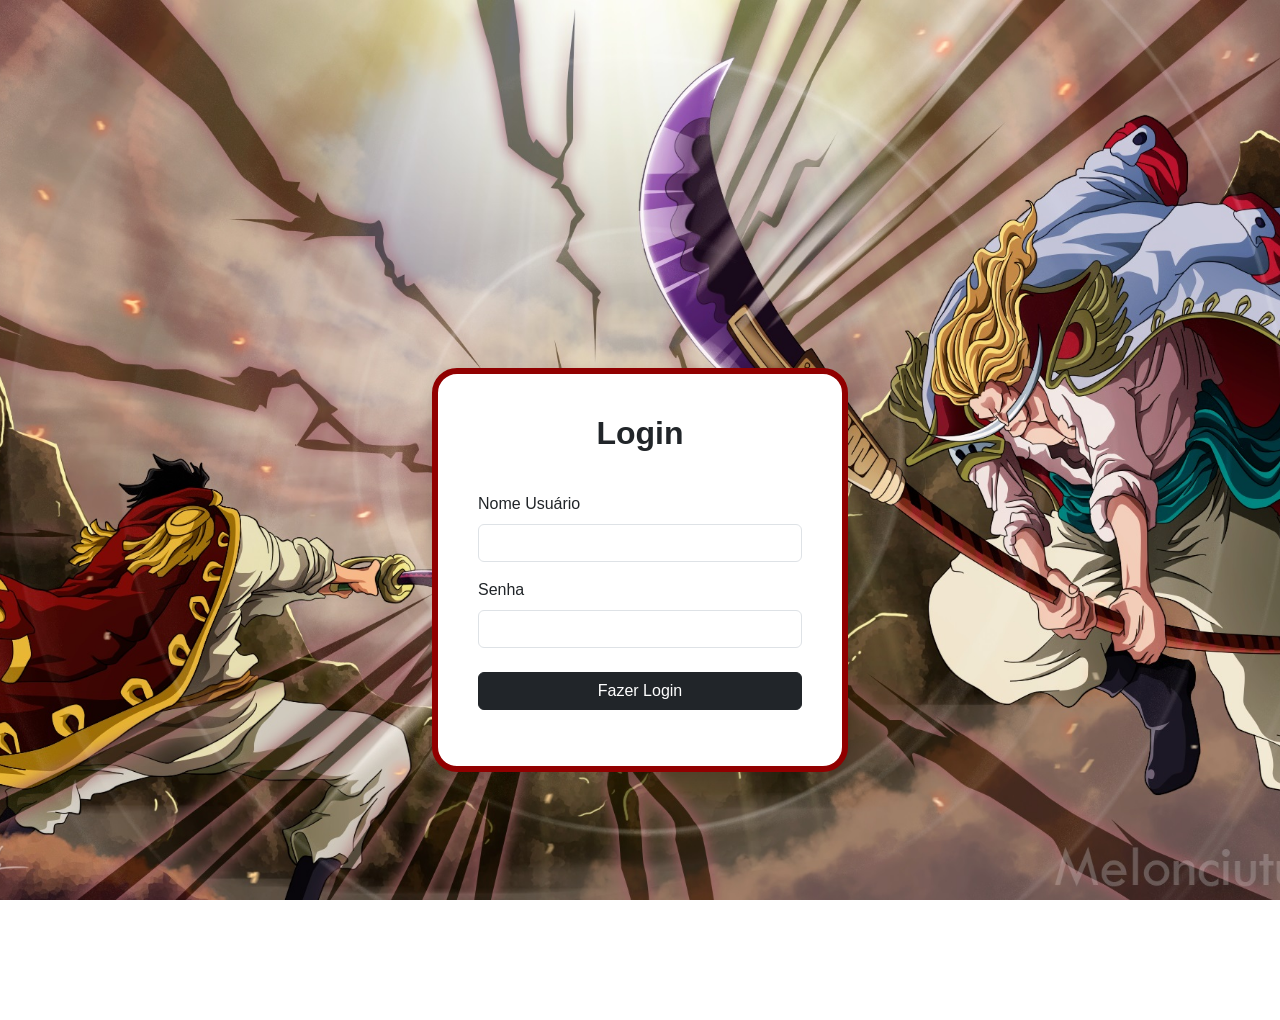
<file: index.html>
<!DOCTYPE html>
<html lang="pt-br">

<head>
    <meta charset="UTF-8">
    <meta name="viewport" content="width=device-width, initial-scale=1.0">
    <title>Tela de Login</title>
    <link rel="icon" href="assets/image/site-icon.jpg">
    <link href="https://cdn.jsdelivr.net/npm/bootstrap@5.3.3/dist/css/bootstrap.min.css" rel="stylesheet"
        crossorigin="anonymous">
    <link rel="stylesheet" href="styles/style.css">
</head>

<body id="body-index" class="text-black">

    <main>
        <div class="d-flex justify-content-center align-items-center vh-100 px-3">
            <div class="col-12 col-sm-10 col-md-6 col-lg-4">

                <div class="card shadow p-4 borda">
                    <div class="card-body">

                        <form id="form-login" class="row g-3">
                            <h2 id="titulo" class="text-center mb-4 fw-bold">Login</h2>

                            <div class="col-12">
                                <label for="nome" class="form-label">Nome Usuário</label>
                                <input type="text" class="form-control" id="nome" required>
                            </div>

                            <div class="col-12">
                                <label for="senha" class="form-label">Senha</label>
                                <input type="password" class="form-control" id="senha" required>
                            </div>

                            <div class="col-12 mt-4">
                                <button type="submit" class="btn btn-dark w-100 btn-envio">
                                    Fazer Login
                                </button>
                            </div>
                        </form>

                        <div id="mensagem" class="text-center mt-3"></div>
                        <div class="toggle text-center mt-2" id="toggle"></div>

                    </div>
                </div>

            </div>
        </div>
    </main>

    <script src="https://cdn.jsdelivr.net/npm/bootstrap@5.3.3/dist/js/bootstrap.bundle.min.js"
        crossorigin="anonymous"></script>
    <script src="scripts/script.js"></script>

</body>

</html>
</file>
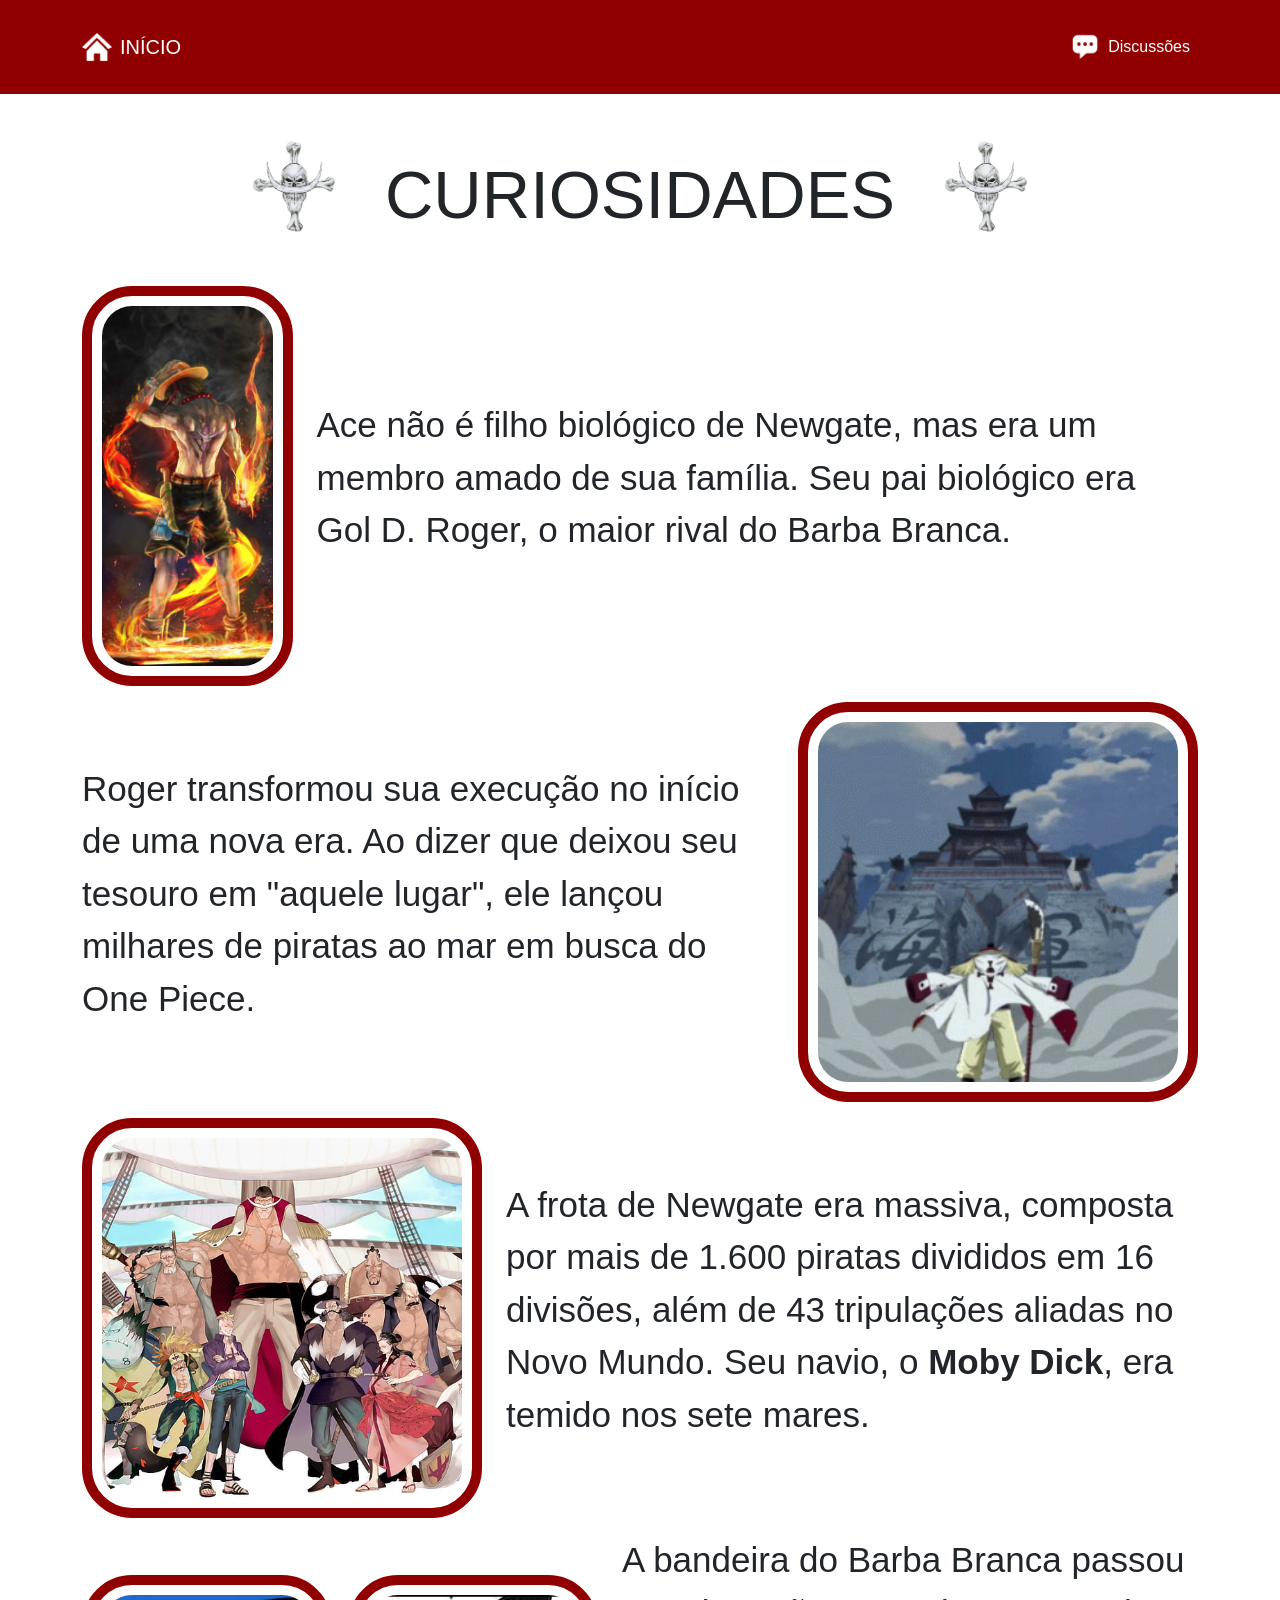
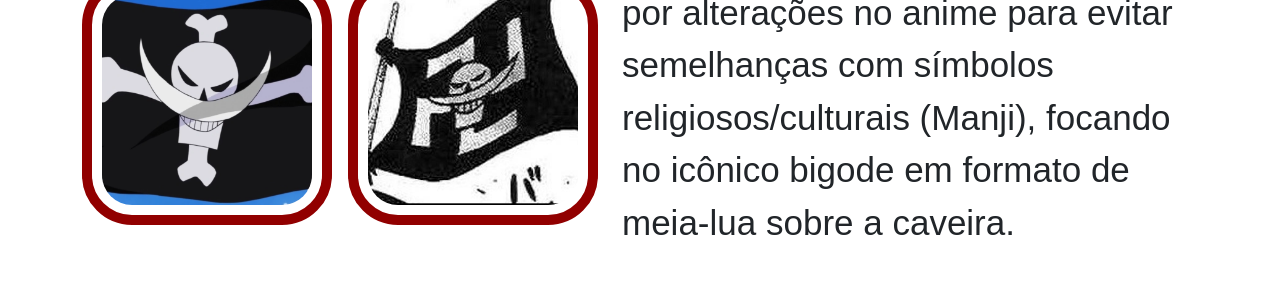
<file: public/curiosidades.html>
<!DOCTYPE html>
<html lang="pt-br">

<head>
    <meta charset="UTF-8">
    <meta name="viewport" content="width=device-width, initial-scale=1.0">
    <title>Curiosidades</title>
    <link rel="icon" href="../assets/image/site-icon.jpg">
    <link href="https://cdn.jsdelivr.net/npm/bootstrap@5.3.3/dist/css/bootstrap.min.css" rel="stylesheet">
    <link rel="stylesheet" href="../styles/style.css">
</head>

<body id="body-curiosidades">
    <header>
        <nav id="navbar" class="navbar navbar-expand-lg fixed-top p-4">
            <div class="container">
                <a class="navbar-brand d-flex align-items-center gap-2" href="main.html">
                    <img src="../assets/image/home-icon.png" alt="Home" class="navbar-icon">
                    INÍCIO
                </a>
                <button class="navbar-toggler" type="button" data-bs-toggle="collapse" data-bs-target="#navbarNav">
                    <span class="navbar-toggler-icon"></span>
                </button>
                <div class="collapse navbar-collapse" id="navbarNav">
                    <div class="navbar-nav ms-auto">
                        <a class="nav-link d-flex align-items-center gap-2" href="discussoes.html">
                            <img src="../assets/image/chat-icon.png" alt="Discussões" class="navbar-icon">
                            Discussões
                        </a>
                    </div>
                </div>
            </div>
        </nav>
    </header>

    <main id="curiosidades" class="container">

        <div class="d-flex justify-content-center align-items-center gap-3 mb-3">
            <img class="titulo-icon d-none d-sm-block" src="../assets/image/tripulacao-icon.png" alt="Ícone">
            <h1>CURIOSIDADES</h1>
            <img class="titulo-icon d-none d-sm-block" src="../assets/image/tripulacao-icon.png" alt="Ícone">
        </div>

        <section class="info-main">
            <div class="d-flex flex-column flex-md-row gap-4 align-items-center mb-3">
                <img class="img-curiosidades" src="../assets/image/ace_curiosidades.jpg" alt="Ace e Newgate">
                <p>Ace não é filho biológico de Newgate, mas era um membro amado de sua família. Seu pai biológico era
                    Gol D. Roger, o maior rival do Barba Branca.</p>
            </div>

            <div class="d-flex flex-column flex-md-row-reverse gap-4 align-items-center mb-3">
                <img class="img-curiosidades" src="../assets/image/barba_gif.gif" alt="Roger e One Piece">
                <p>Roger transformou sua execução no início de uma nova era. Ao dizer que deixou seu tesouro em "aquele
                    lugar", ele lançou milhares de piratas ao mar em busca do One Piece.</p>
            </div>

            <div class="d-flex flex-column flex-md-row gap-4 align-items-center mb-3">
                <img class="img-curiosidades" src="../assets/image/barba_tripulação.jpg" alt="Frota">
                <p>A frota de Newgate era massiva, composta por mais de 1.600 piratas divididos em 16 divisões, além de
                    43 tripulações aliadas no Novo Mundo. Seu navio, o <strong>Moby Dick</strong>, era temido nos sete
                    mares.</p>
            </div>

            <div class="d-flex flex-column flex-md-row gap-4 align-items-center mb-3">
                <div class="d-flex gap-3 justify-content-center">
                    <img class="img-bandeira" src="../assets/image/bandeira_1.webp" alt="Bandeira 1">
                    <img class="img-bandeira" src="../assets/image/bandeira_2.jpg" alt="Bandeira 2">
                </div>
                <p>A bandeira do Barba Branca passou por alterações no anime para evitar semelhanças com símbolos
                    religiosos/culturais (Manji), focando no icônico bigode em formato de meia-lua sobre a caveira.</p>
            </div>
        </section>
    </main>

    <script src="https://cdn.jsdelivr.net/npm/bootstrap@5.3.3/dist/js/bootstrap.bundle.min.js"></script>
    <script src="../scripts/script.js"></script>
</body>

</html>
</file>
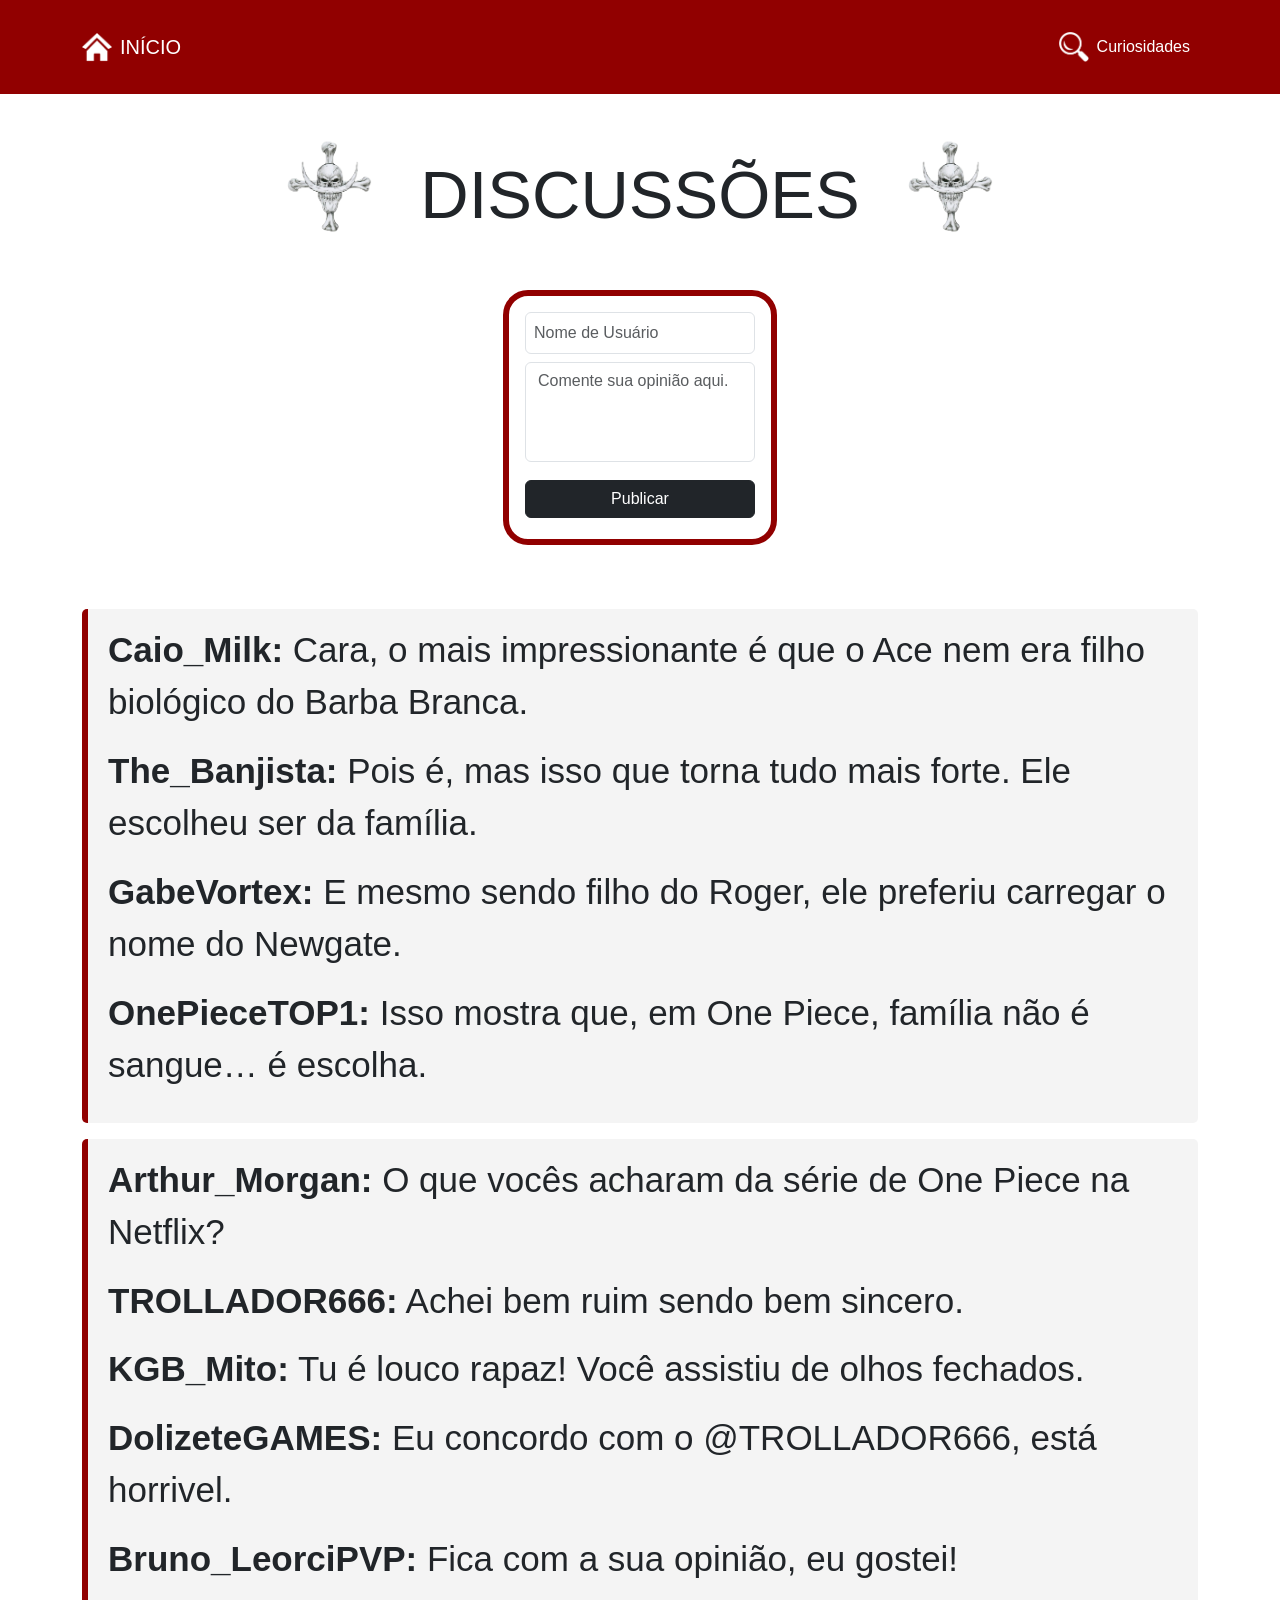
<file: public/discussoes.html>
<!DOCTYPE html>
<html lang="pt-br">

<head>
    <meta charset="UTF-8">
    <meta name="viewport" content="width=device-width, initial-scale=1.0">
    <title>Discussões</title>
    <link rel="icon" href="../assets/image/site-icon.jpg">
    <link href="https://cdn.jsdelivr.net/npm/bootstrap@5.3.3/dist/css/bootstrap.min.css" rel="stylesheet">
    <link rel="stylesheet" href="../styles/style.css">
</head>

<body id="body-main">
    <header>
        <nav id="navbar" class="navbar navbar-expand-lg fixed-top p-4">
            <div class="container">
                <a class="navbar-brand d-flex align-items-center gap-2" href="main.html">
                    <img src="../assets/image/home-icon.png" alt="Home" class="navbar-icon">
                    INÍCIO
                </a>
                <button class="navbar-toggler" type="button" data-bs-toggle="collapse" data-bs-target="#navbarNav">
                    <span class="navbar-toggler-icon"></span>
                </button>
                <div class="collapse navbar-collapse" id="navbarNav">
                    <div class="navbar-nav ms-auto">
                        <a class="nav-link d-flex align-items-center gap-2" href="curiosidades.html">
                            <img src="../assets/image/lupa-icon.png" alt="Curiosidades" class="navbar-icon">
                            Curiosidades
                        </a>
                    </div>
                </div>
            </div>
        </nav>
    </header>

    <main class="container">
        <div class="d-flex justify-content-center align-items-center gap-3 mb-3">
            <img class="titulo-icon d-none d-sm-block" src="../assets/image/tripulacao-icon.png" alt="Ícone">
            <h1>DISCUSSÕES</h1>
            <img class="titulo-icon d-none d-sm-block" src="../assets/image/tripulacao-icon.png" alt="Ícone">
        </div>

        <section class="info-main">
            <div class="comentarios-container d-flex flex-column align-items-center justify-content-center text-center">
                <div class="text-center borda p-3">
                    <input type="text" id="nome-usuario" class="mb-2 p-2 form-control mx-auto"
                        placeholder="Nome de Usuário">
                    <textarea id="comentario" class="form-control mx-auto mb-2"
                        placeholder="Comente sua opinião aqui."></textarea>
                    <button class="btn btn-dark w-100 btn-envio" onclick="enviarComentario()">Publicar</button>
                </div>
            </div>

            <div class="d-flex flex-column align-items-center mb-4">
                <div id="area-comentarios" class="w-100"></div>
            </div>

            <div class="d-flex flex-column flex-md-row gap-4 align-items-center mb-3">
                <div class="discussao w-100">
                    <p><strong>Caio_Milk:</strong> Cara, o mais impressionante é que o Ace nem era filho biológico do
                        Barba Branca.</p>
                    <p><strong>The_Banjista:</strong> Pois é, mas isso que torna tudo mais forte. Ele escolheu ser da
                        família.
                    </p>
                    <p><strong>GabeVortex:</strong> E mesmo sendo filho do Roger, ele preferiu carregar o nome do
                        Newgate.</p>
                    <p><strong>OnePieceTOP1:</strong> Isso mostra que, em One Piece, família não é sangue… é escolha.
                    </p>
                </div>
            </div>

            <div class="d-flex flex-column flex-md-row-reverse gap-4 align-items-center mb-3">
                <div class="discussao w-100">
                    <p><strong>Arthur_Morgan:</strong> O que vocês acharam da série de One Piece na Netflix?</p>
                    <p><strong>TROLLADOR666:</strong> Achei bem ruim sendo bem sincero.</p>
                    <p><strong>KGB_Mito:</strong> Tu é louco rapaz! Você assistiu de olhos fechados.</p>
                    <p><strong>DolizeteGAMES:</strong> Eu concordo com o @TROLLADOR666, está horrivel.</p>
                    <p><strong>Bruno_LeorciPVP:</strong> Fica com a sua opinião, eu gostei!</p>
                </div>
            </div>
        </section>
    </main>

    <script src="https://cdn.jsdelivr.net/npm/bootstrap@5.3.3/dist/js/bootstrap.bundle.min.js"></script>
    <script src="../scripts/script.js"></script>
</body>

</html>
</file>
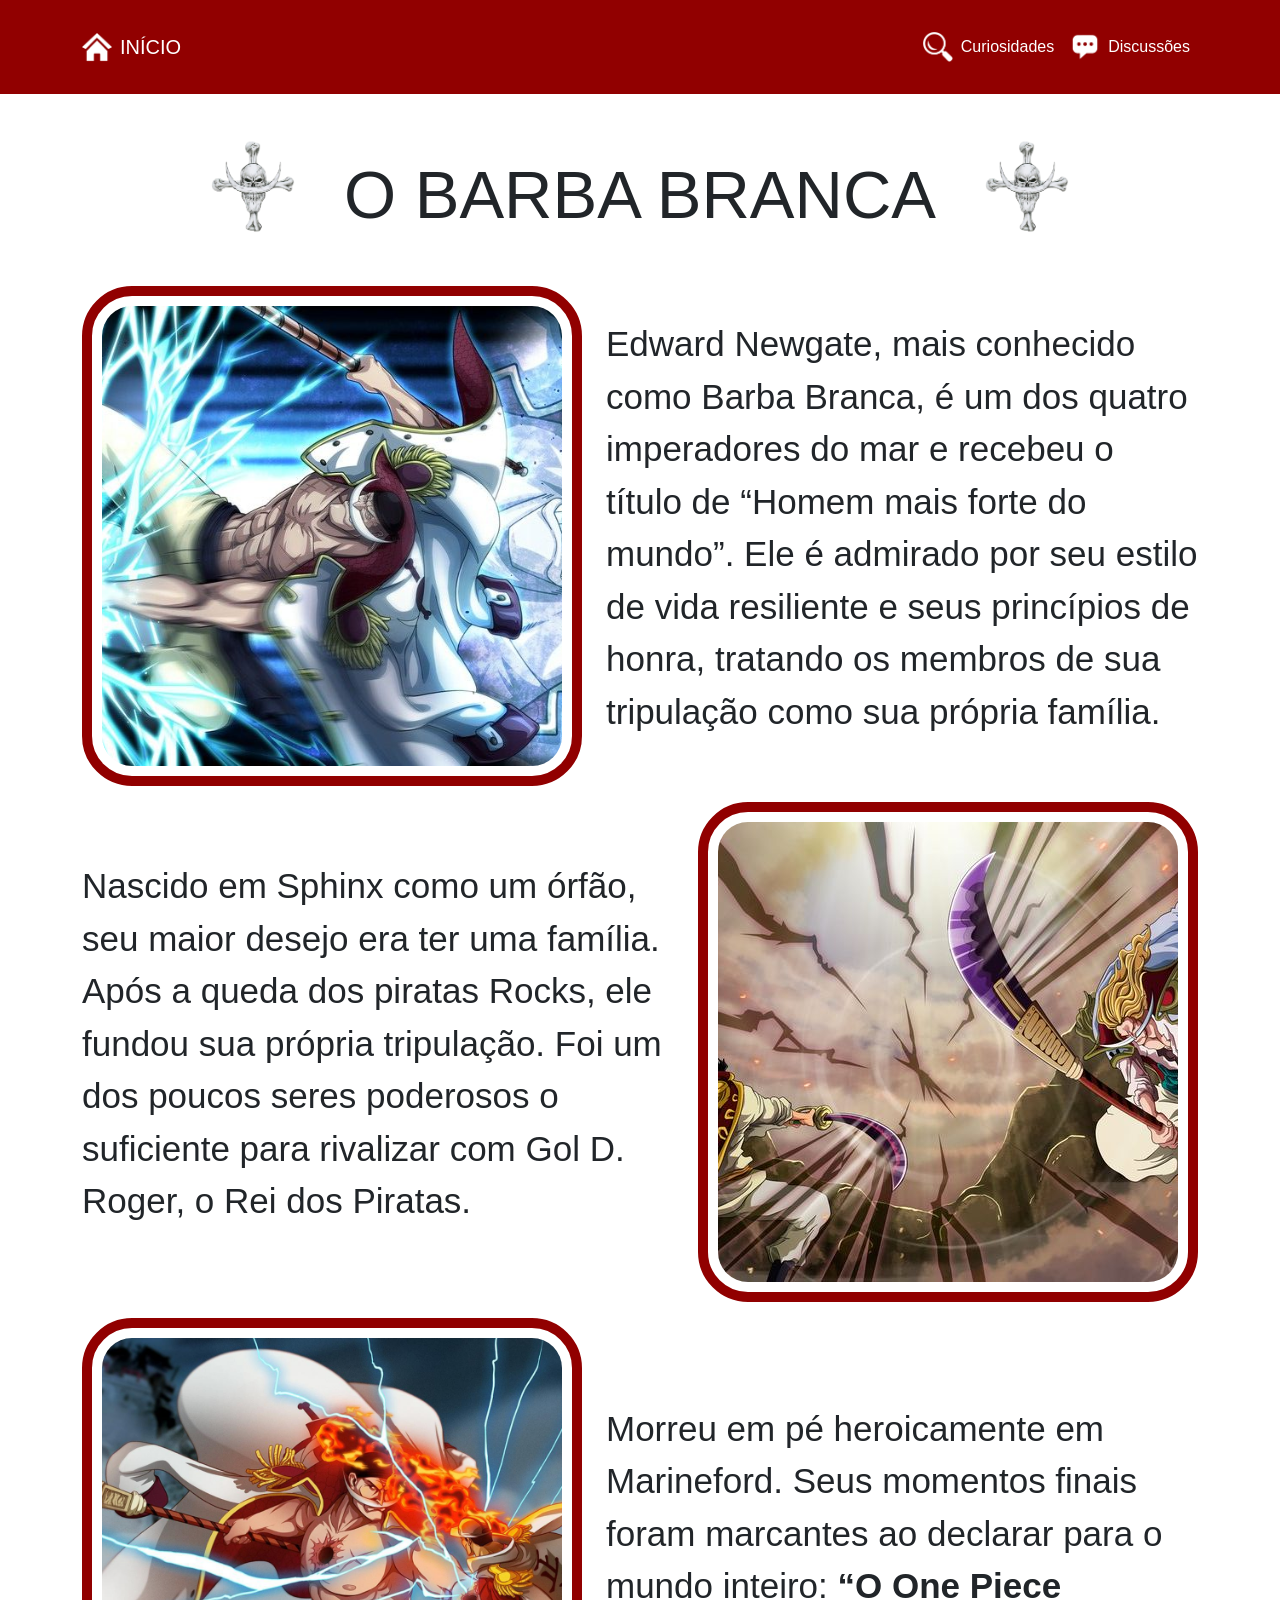
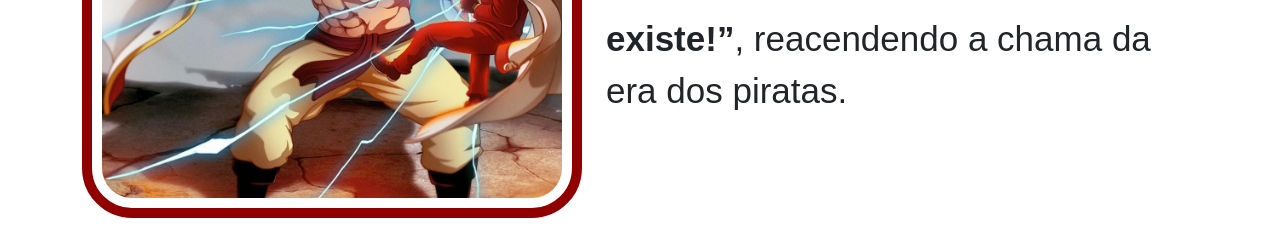
<file: public/main.html>
<!DOCTYPE html>
<html lang="pt-br">

<head>
    <meta charset="UTF-8">
    <meta name="viewport" content="width=device-width, initial-scale=1.0">
    <title>Página Inicial</title>
    <link rel="icon" href="../assets/image/site-icon.jpg">
    <link href="https://cdn.jsdelivr.net/npm/bootstrap@5.3.3/dist/css/bootstrap.min.css" rel="stylesheet">
    <link rel="stylesheet" href="../styles/style.css">
</head>

<body id="body-main">
    <header>
        <nav id="navbar" class="navbar navbar-expand-lg fixed-top p-4">
            <div class="container">
                <a class="navbar-brand d-flex align-items-center gap-2" href="main.html">
                    <img src="../assets/image/home-icon.png" alt="Home" class="navbar-icon">
                    INÍCIO
                </a>
                <button class="navbar-toggler" type="button" data-bs-toggle="collapse" data-bs-target="#navbarNav">
                    <span class="navbar-toggler-icon"></span>
                </button>
                <div class="collapse navbar-collapse" id="navbarNav">
                    <div class="navbar-nav ms-auto">
                        <a class="nav-link d-flex align-items-center gap-2" href="curiosidades.html">
                            <img src="../assets/image/lupa-icon.png" alt="Curiosidades" class="navbar-icon">
                            Curiosidades
                        </a>
                        <a class="nav-link d-flex align-items-center gap-2" href="discussoes.html">
                            <img src="../assets/image/chat-icon.png" alt="Discussões" class="navbar-icon">
                            Discussões
                        </a>
                    </div>
                </div>
            </div>
        </nav>
    </header>

    <main class="container">

        <div class="d-flex justify-content-center align-items-center gap-3 mb-3">
            <img class="titulo-icon d-none d-sm-block" src="../assets/image/tripulacao-icon.png" alt="Ícone">
            <h1>O BARBA BRANCA</h1>
            <img class="titulo-icon d-none d-sm-block" src="../assets/image/tripulacao-icon.png" alt="Ícone">
        </div>

        <section class="info-main">
            <div class="d-flex flex-column flex-md-row gap-4 align-items-center mb-3">
                <img class="img-main" src="../assets/image/barba_branca_aura.jpg" alt="Barba Branca Aura">
                <p>Edward Newgate, mais conhecido como Barba Branca, é um dos quatro imperadores do mar e recebeu o
                    título de “Homem mais forte do mundo”. Ele é admirado por seu estilo de vida resiliente e seus
                    princípios de honra, tratando os membros de sua tripulação como sua própria família.</p>
            </div>

            <div class="d-flex flex-column flex-md-row-reverse gap-4 align-items-center mb-3">
                <img class="img-main" src="../assets/image/barba_vs_roger.jpg" alt="Rivalidade com Roger">
                <p>Nascido em Sphinx como um órfão, seu maior desejo era ter uma família. Após a queda dos piratas
                    Rocks, ele fundou sua própria tripulação. Foi um dos poucos seres poderosos o suficiente para
                    rivalizar com Gol D. Roger, o Rei dos Piratas.</p>
            </div>

            <div class="d-flex flex-column flex-md-row gap-4 align-items-center mb-3">
                <img class="img-main" src="../assets/image/barba_vs_akainu.jpg" alt="Batalha Final">
                <p>Morreu em pé heroicamente em Marineford. Seus momentos finais foram marcantes ao declarar para o
                    mundo inteiro: <strong>“O One Piece existe!”</strong>, reacendendo a chama da era dos piratas.</p>
            </div>
        </section>
    </main>

    <script src="https://cdn.jsdelivr.net/npm/bootstrap@5.3.3/dist/js/bootstrap.bundle.min.js"></script>
    <script src="../scripts/script.js"></script>
</body>

</html>
</file>
<file: styles/style.css>
/* ===== ROOT ===== */

:root {
    --cor-vermelho: rgb(145, 0, 0);
}

* {
    font-family: 'Lucida Sans', 'Lucida Sans Regular', 'Lucida Grande', 'Lucida Sans Unicode', Geneva, Verdana, sans-serif;
}

body {
    padding-top: 120px;
}

h1 {
    font-size: 67px;
    margin-bottom: 0;
}

/* ===== INDEX ===== */

#body-index {
    background-image: url(../assets/image/wallpaper\ \(2\).jpg);
    background-size: cover;
    background-position: center;
    background-repeat: no-repeat;
    background-attachment: fixed;
}

.borda {
    border: 6.7px solid var(--cor-vermelho);
    border-radius: 25px;
}

.erro {
    color: red;
    font-size: 14px;
    text-align: center;
}

.sucesso {
    color: green;
    font-size: 14px;
    text-align: center;
}

/* ===== MAIN ===== */

#navbar {
    background-color: var(--cor-vermelho);
    color: white;
}

#navbar .navbar-brand,
#navbar .nav-link {
    color: white !important;
}

.navbar-icon {
    height: 30px;
    width: 30px;
}

.titulo-icon {
    height: 150px;
    width: 150px;
    object-fit: contain;
}

.img-main {
    border: 10px var(--cor-vermelho) solid;
    border-radius: 50px;
    height: 500px;
    width: 500px;
    padding: 10px;
    object-fit: cover;
}

.info-main {
    font-size: 35px;
}

/* ===== CURIOSIDADES ===== */

.img-curiosidades {
    border: 10px var(--cor-vermelho) solid;
    border-radius: 50px;
    height: 400px;
    width: 400px;
    padding: 10px;
    object-fit: cover;
}

.img-bandeira {
    border: 10px var(--cor-vermelho) solid;
    border-radius: 50px;
    height: 250px;
    width: 250px;
    padding: 10px;
    object-fit: cover;
}

#curiosidades {
    font-size: 35px;
}

/* ===== DISCUSSÕES ===== */

.comentarios-container {
    margin-top: 20px;
    margin-bottom: 40px;
}

#comentario {
    resize: none;
    height: 100px;
}

.discussao {
    background-color: #f4f4f4;
    border-left: 6px solid var(--cor-vermelho);
    border-radius: 5px;
    padding: 15px 20px;
}
</file>
